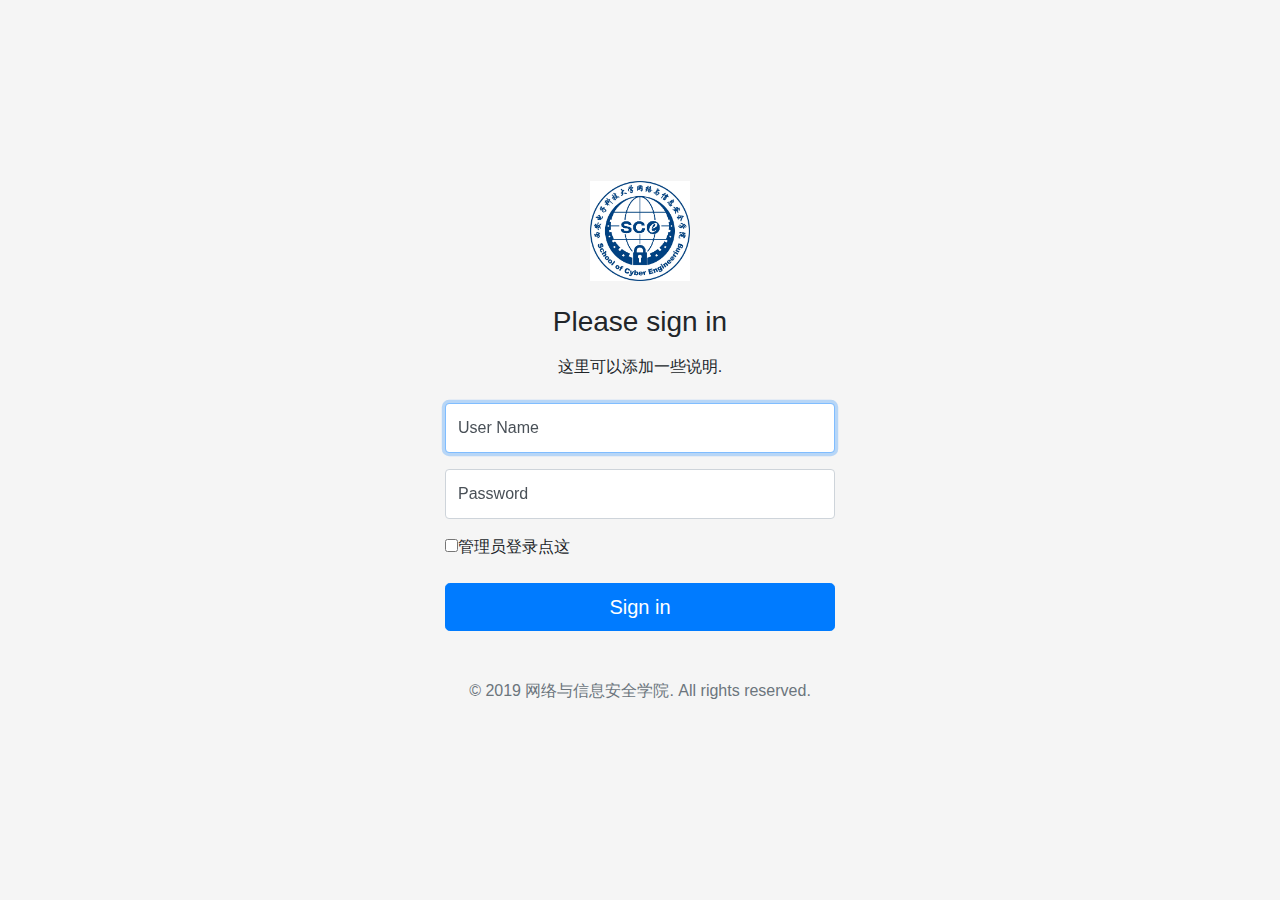
<file: WebContent/Login.html>
<!DOCTYPE html>
<html lang="en">
<head>
    <meta charset="UTF-8">
    <meta name="viewport" content="width=device-width, initial-scale=1, shrink-to-fit=no">
    <title>登录</title>

    <!-- Bootstrap core CSS -->
    <link href="css/bootstrap.css" type="text/css" rel="stylesheet">
    <link rel="icon" href="images/icon.ico" sizes="32x32">

    <style>
        .bd-placeholder-img {
            font-size: 1.125rem;
            text-anchor: middle;
            -webkit-user-select: none;
            -moz-user-select: none;
            -ms-user-select: none;
            user-select: none;
        }

        @media (min-width: 768px) {
            .bd-placeholder-img-lg {
                font-size: 3.5rem;
            }
        }
    </style>
    <!-- 自定义外部css -->
    <link href="css/login.css" rel="stylesheet">
</head>
<body>
<form class="form-signin">
    <div class="text-center mb-4">
        <img class="mb-4" src="images/logo.jpg" alt="" width="100" height="100">
        <h1 class="h3 mb-3 font-weight-normal">Please sign in</h1>
        <p>这里可以添加一些说明. </p>
    </div>

    <div class="form-label-group">
        <input type="text" id="inputUserName" class="form-control" placeholder="User Name" required autofocus>
        <label for="inputUserName">User Name</label>
    </div>

    <div class="form-label-group">
        <input type="password" id="inputPassword" class="form-control" placeholder="Password" required>
        <label for="inputPassword">Password</label>
    </div>

    <div class="checkbox mb-3">
        <label>
            <input type="checkbox" value="admin">管理员登录点这
        </label>
    </div>
    <button class="btn btn-lg btn-primary btn-block" type="submit">Sign in</button>
    <p class="mt-5 mb-3 text-muted text-center">&copy; 2019 网络与信息安全学院. All rights reserved.</p>
</form>
</body>
</html>
</file>
<file: WebContent/css/login.css>
html,
body {
  height: 100%;
}

body {
  display: -ms-flexbox;
  display: flex;
  -ms-flex-align: center;
  align-items: center;
  padding-top: 40px;
  padding-bottom: 40px;
  background-color: #f5f5f5;
}

.form-signin {
  width: 100%;
  max-width: 420px;
  padding: 15px;
  margin: auto;
}

.form-label-group {
  position: relative;
  margin-bottom: 1rem;
}

.form-label-group > input,
.form-label-group > label {
  height: 3.125rem;
  padding: .75rem;
}

.form-label-group > label {
  position: absolute;
  top: 0;
  left: 0;
  display: block;
  width: 100%;
  margin-bottom: 0; /* Override default `<label>` margin */
  line-height: 1.5;
  color: #495057;
  pointer-events: none;
  cursor: text; /* Match the input under the label */
  border: 1px solid transparent;
  border-radius: .25rem;
  transition: all .1s ease-in-out;
}

.form-label-group input::-webkit-input-placeholder {
  color: transparent;
}

.form-label-group input:-ms-input-placeholder {
  color: transparent;
}

.form-label-group input::-ms-input-placeholder {
  color: transparent;
}

.form-label-group input::-moz-placeholder {
  color: transparent;
}

.form-label-group input::placeholder {
  color: transparent;
}

.form-label-group input:not(:placeholder-shown) {
  padding-top: 1.25rem;
  padding-bottom: .25rem;
}

.form-label-group input:not(:placeholder-shown) ~ label {
  padding-top: .25rem;
  padding-bottom: .25rem;
  font-size: 12px;
  color: #777;
}

/* Fallback for Edge
-------------------------------------------------- */
@supports (-ms-ime-align: auto) {
  .form-label-group > label {
    display: none;
  }
  .form-label-group input::-ms-input-placeholder {
    color: #777;
  }
}

/* Fallback for IE
-------------------------------------------------- */
@media all and (-ms-high-contrast: none), (-ms-high-contrast: active) {
  .form-label-group > label {
    display: none;
  }
  .form-label-group input:-ms-input-placeholder {
    color: #777;
  }
}
</file>
